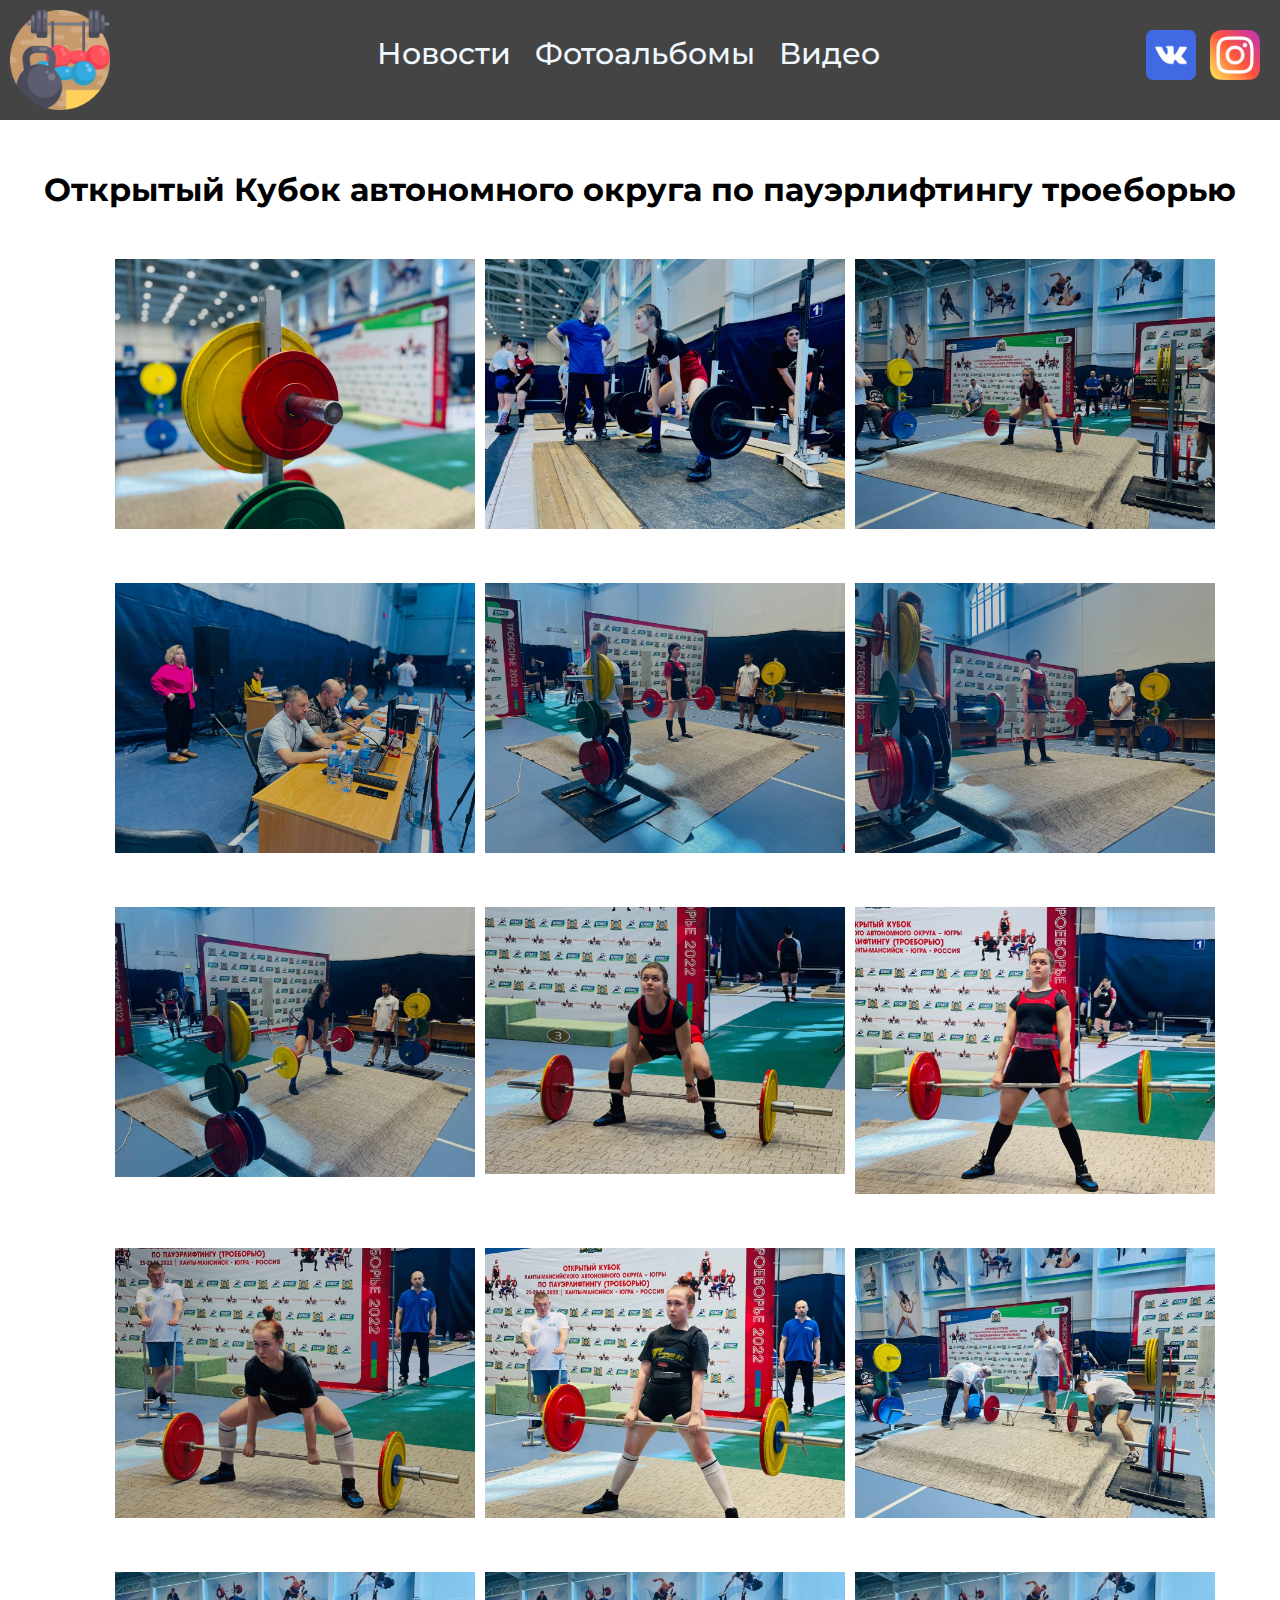
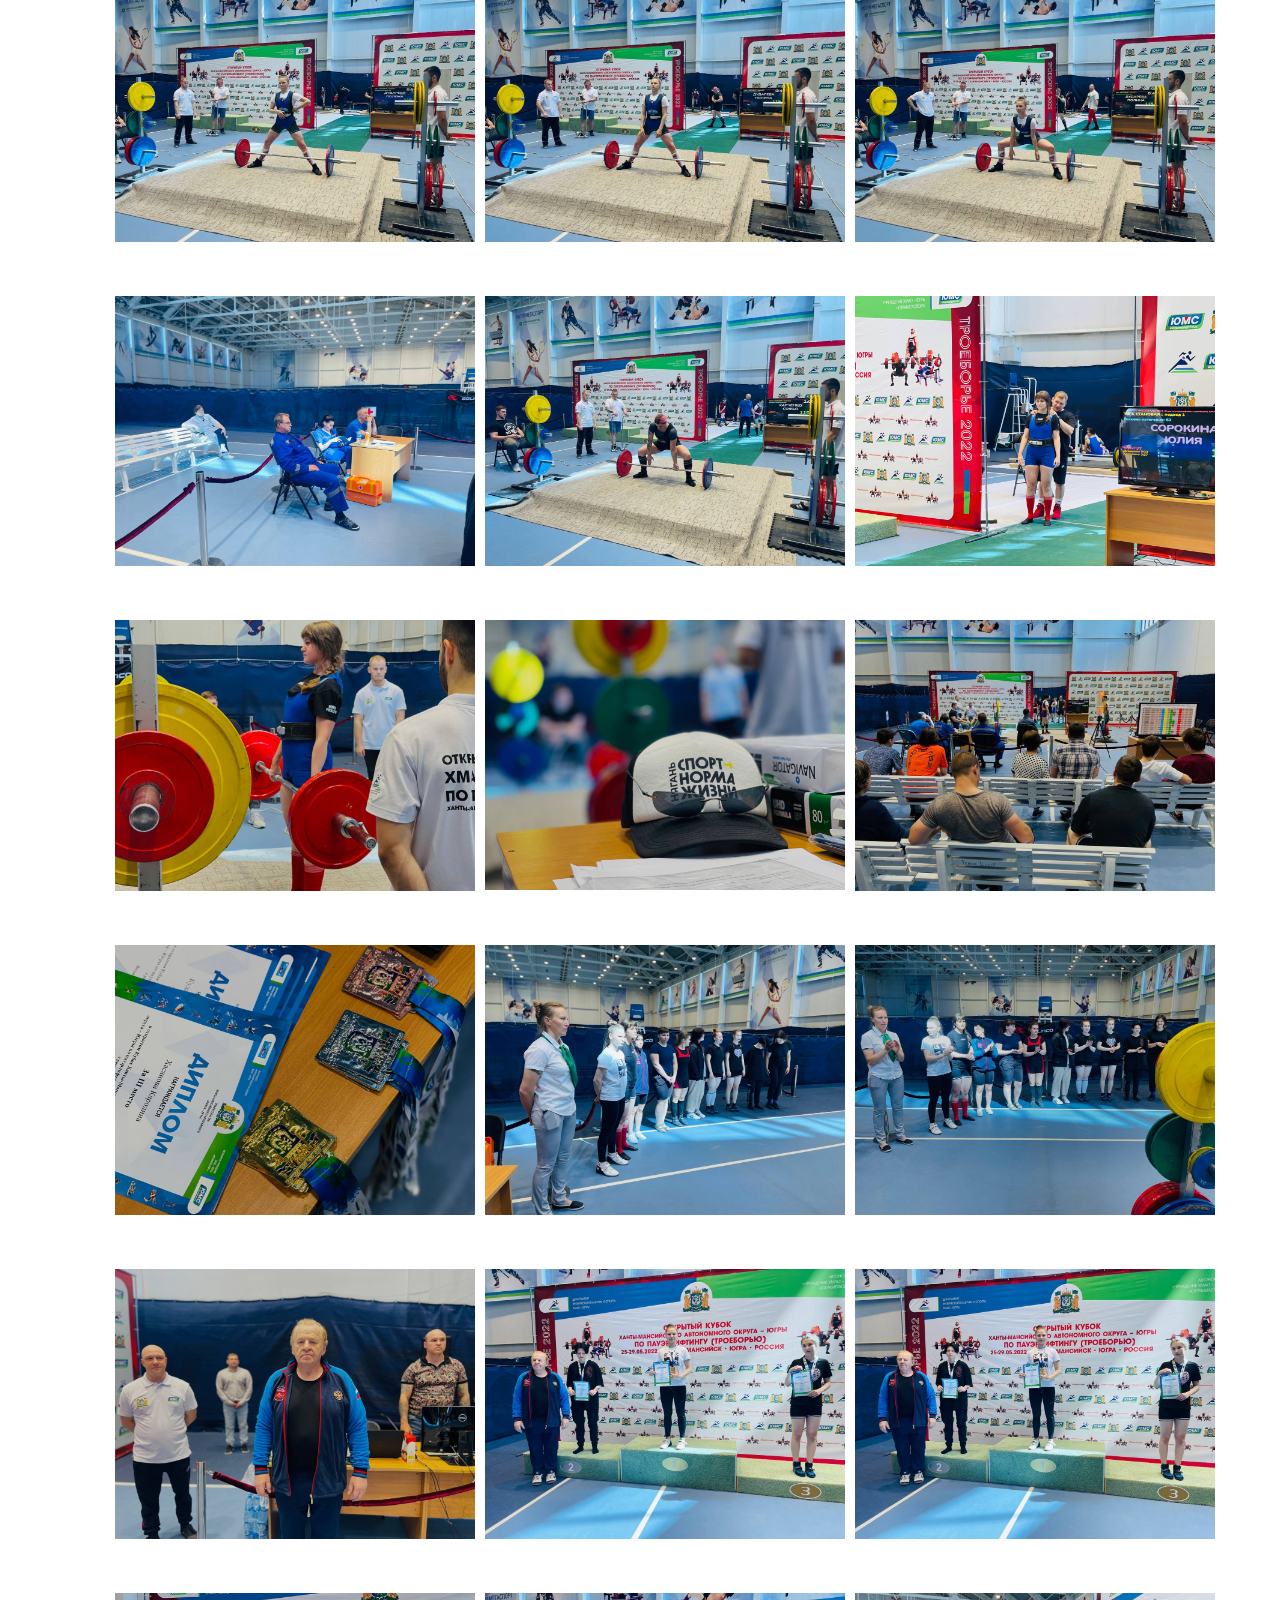
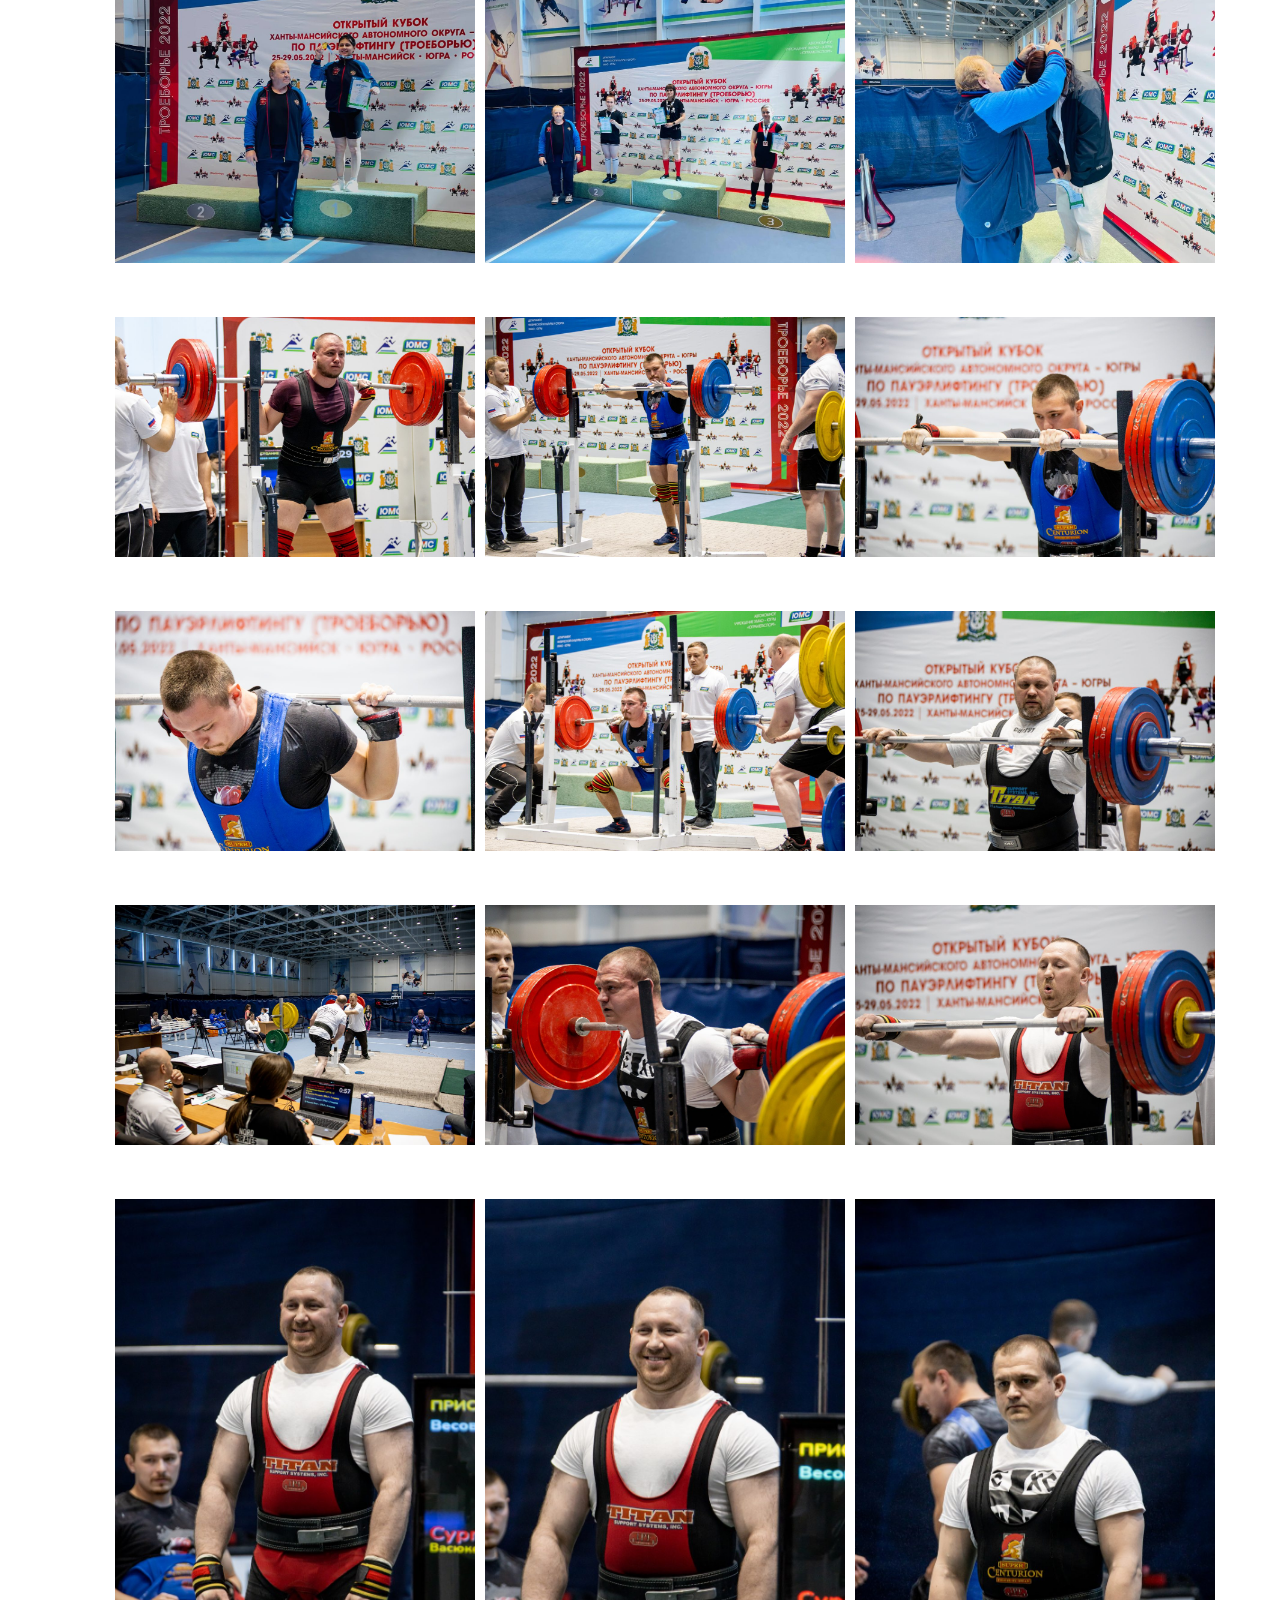
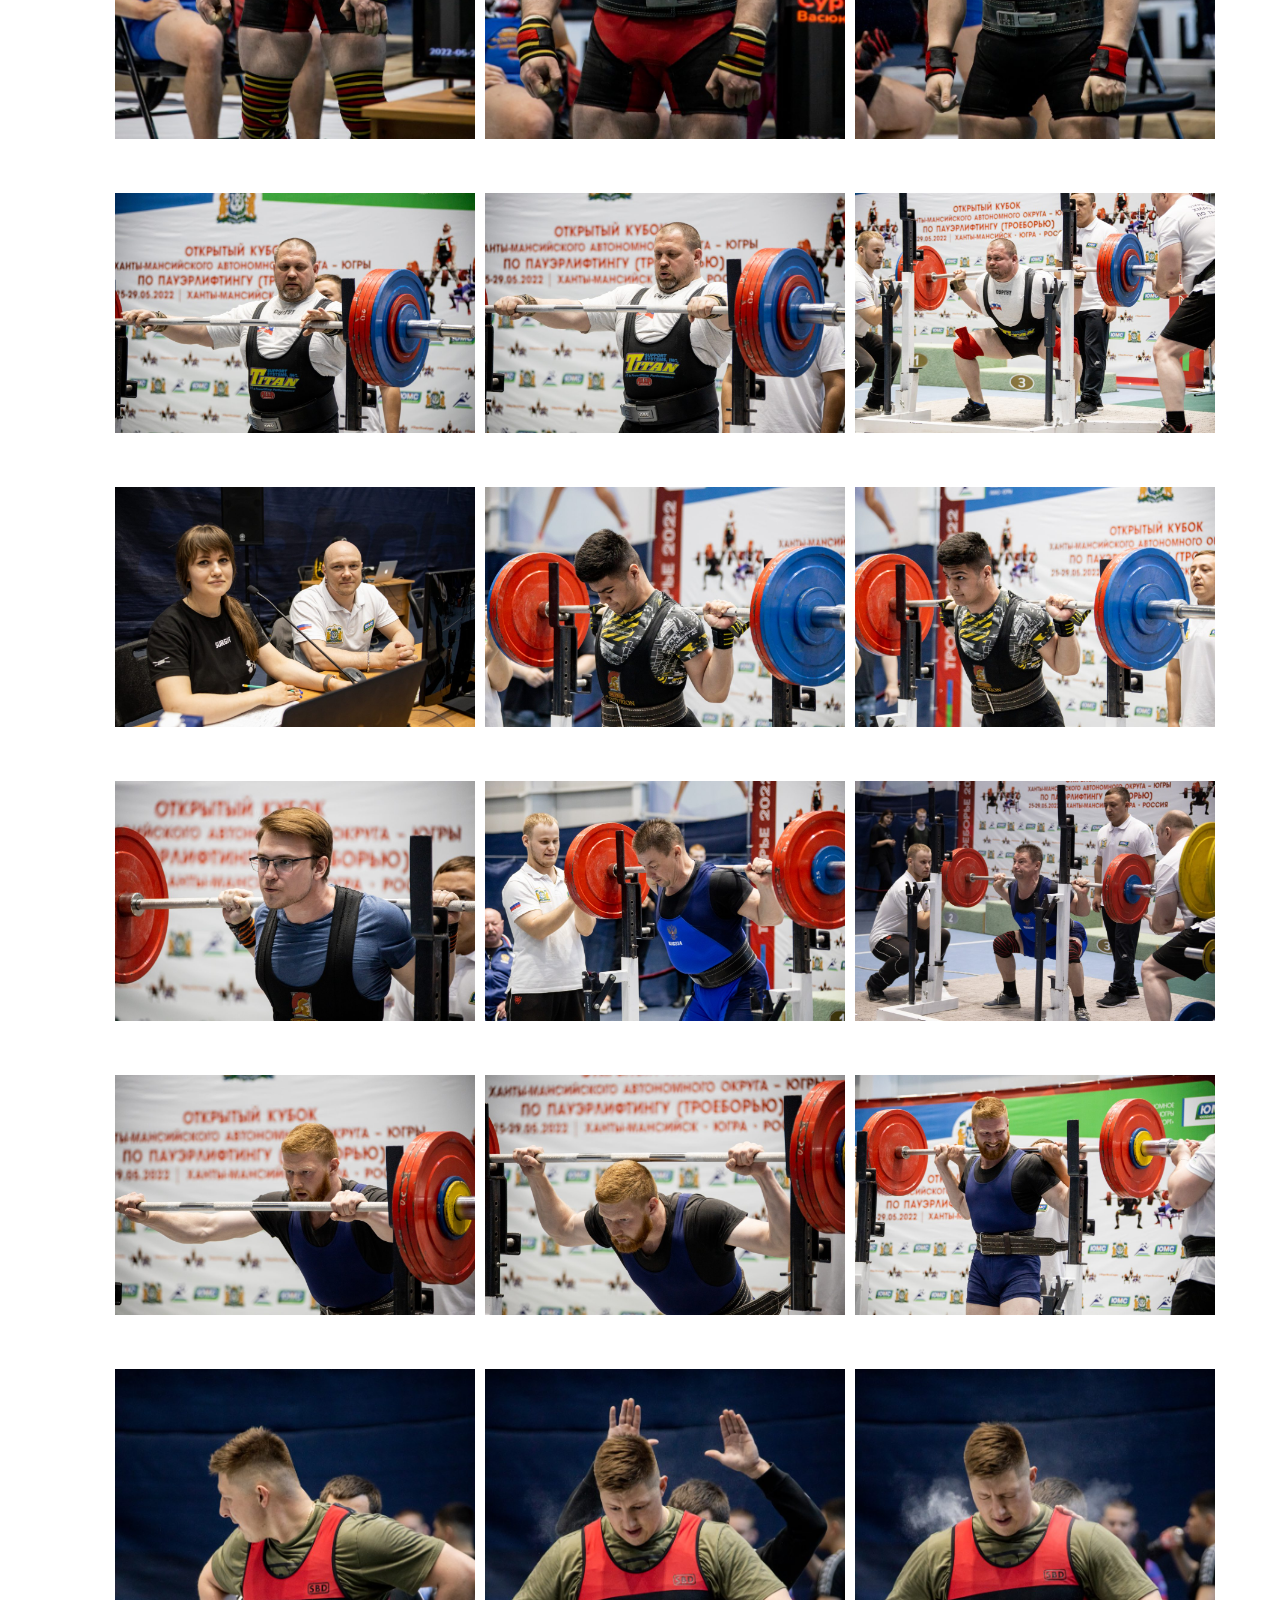
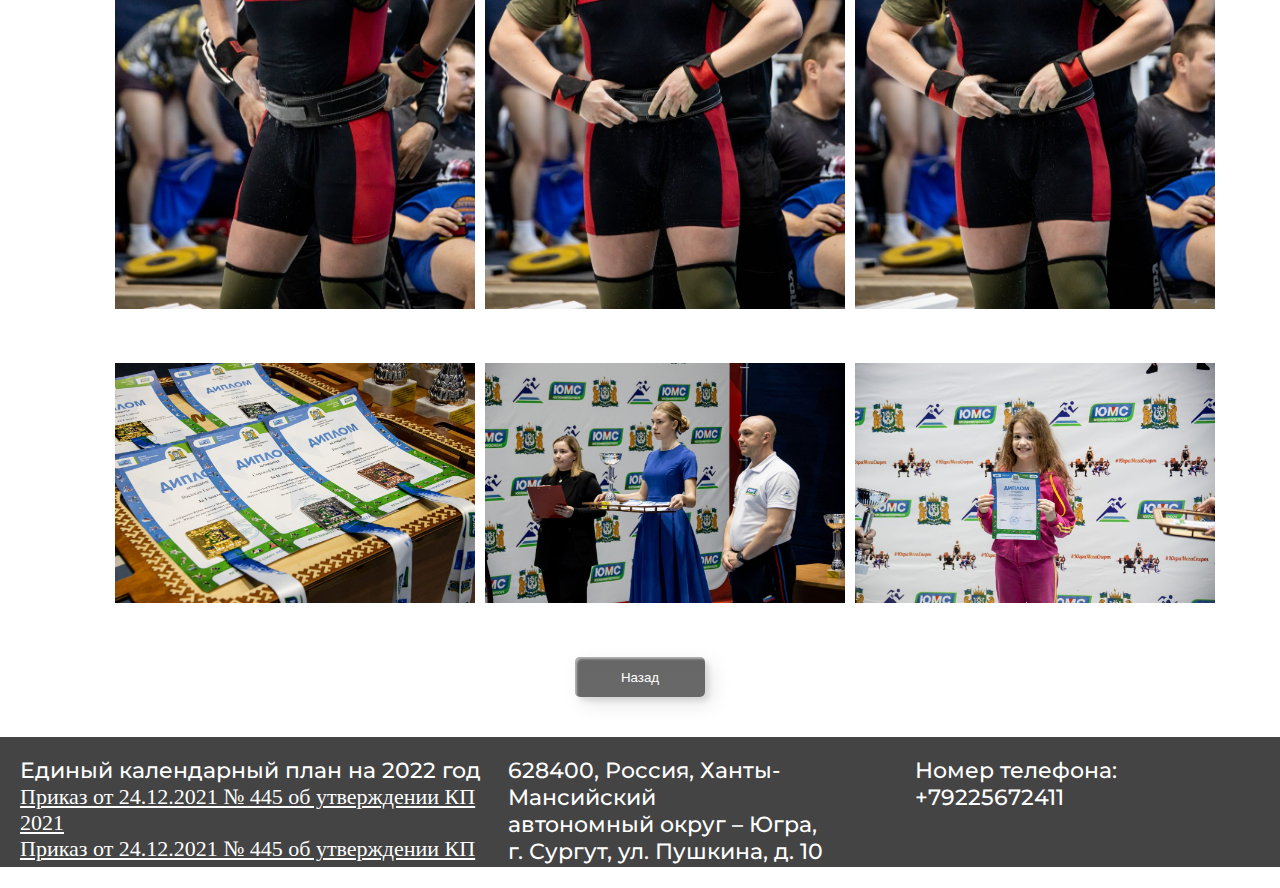
<file: albums_full.html>
<!DOCTYPE html>
<html lang="en">
<head>
    <meta charset="UTF-8">
    <meta http-equiv="X-UA-Compatible" content="IE=edge">
    <meta name="viewport" content="width=device-width, initial-scale=1.0">
    <link rel="stylesheet" href="/CSS/main.css">
    <link rel="icon" href="/img/nav/logo.png" type="image/x-icon">
    <title>Спортивные мероприятия</title>
</head>
<body>
    <div class="nav">
        <div class="nav_logo">
            <a href="/index.html"><img src="/img/nav/logo.png" alt=""></a>
        </div>
        <div class="main_text">
            <a href="/news.html">Новости</a>
            <a href="/photo_albums.html">Фотоальбомы</a>
            <a href="/video.html">Видео</a>
        </div>
        <div class="vkyout">
            <a href=""><img src="/img/nav/vk.png" alt=""></a>
            <a href=""><img src="/img/nav/inst.png" alt=""></a>
        </div>
    </div>
    <div class="news">
        <h1>Открытый Кубок автономного округа по пауэрлифтингу троеборью</h1>
    </div>
    <div class="gallery">
        <div class="card">
            <img src="/img/Catalog/1.jpg" alt="">
        </div>
        <div class="card">
            <img src="/img/Catalog/2.jpg" alt="">
        </div>
        <div class="card">
            <img src="/img/Catalog/3.jpg" alt="">
        </div>
    </div>
    <div class="gallery">
        <div class="card">
            <img src="/img/Catalog/4.jpg" alt="">
        </div>
        <div class="card">
            <img src="/img/Catalog/5.jpg" alt="">
        </div>
        <div class="card">
            <img src="/img/Catalog/6.jpg" alt="">
        </div>
    </div>
    <div class="gallery">
        <div class="card">
            <img src="/img/Catalog/7.jpg" alt="">
        </div>
        <div class="card">
            <img src="/img/Catalog/8.jpg" alt="">
        </div>
        <div class="card">
            <img src="/img/Catalog/9.jpg" alt="">
        </div>
    </div>
    <div class="gallery">
        <div class="card">
            <img src="/img/Catalog/10.jpg" alt="">
        </div>
        <div class="card">
            <img src="/img/Catalog/11.jpg" alt="">
        </div>
        <div class="card">
            <img src="/img/Catalog/12.jpg" alt="">
        </div>
    </div>
    <div class="gallery">
        <div class="card">
            <img src="/img/Catalog/13.jpg" alt="">
        </div>
        <div class="card">
            <img src="/img/Catalog/14.jpg" alt="">
        </div>
        <div class="card">
            <img src="/img/Catalog/15.jpg" alt="">
        </div>
    </div>
    <div class="gallery">
        <div class="card">
            <img src="/img/Catalog/16.jpg" alt="">
        </div>
        <div class="card">
            <img src="/img/Catalog/17.jpg" alt="">
        </div>
        <div class="card">
            <img src="/img/Catalog/18.jpg" alt="">
        </div>
    </div>
    <div class="gallery">
        <div class="card">
            <img src="/img/Catalog/19.jpg" alt="">
        </div>
        <div class="card">
            <img src="/img/Catalog/20.jpg" alt="">
        </div>
        <div class="card">
            <img src="/img/Catalog/21.jpg" alt="">
        </div>
    </div>
    <div class="gallery">
        <div class="card">
            <img src="/img/Catalog/22.jpg" alt="">
        </div>
        <div class="card">
            <img src="/img/Catalog/23.jpg" alt="">
        </div>
        <div class="card">
            <img src="/img/Catalog/24.jpg" alt="">
        </div>
    </div>
    <div class="gallery">
        <div class="card">
            <img src="/img/Catalog/25.jpg" alt="">
        </div>
        <div class="card">
            <img src="/img/Catalog/26.jpg" alt="">
        </div>
        <div class="card">
            <img src="/img/Catalog/27.jpg" alt="">
        </div>
    </div>
    <div class="gallery">
        <div class="card">
            <img src="/img/Catalog/28.jpg" alt="">
        </div>
        <div class="card">
            <img src="/img/Catalog/29.jpg" alt="">
        </div>
        <div class="card">
            <img src="/img/Catalog/30.jpg" alt="">
        </div>
    </div>
    <div class="gallery">
        <div class="card">
            <img src="/img/Catalog/31.jpg" alt="">
        </div>
        <div class="card">
            <img src="/img/Catalog/32.jpg" alt="">
        </div>
        <div class="card">
            <img src="/img/Catalog/33.jpg" alt="">
        </div>
    </div>
    <div class="gallery">
        <div class="card">
            <img src="/img/Catalog/34.jpg" alt="">
        </div>
        <div class="card">
            <img src="/img/Catalog/35.jpg" alt="">
        </div>
        <div class="card">
            <img src="/img/Catalog/43.jpg" alt="">
        </div>
    </div>
    <div class="gallery">
        <div class="card">
            <img src="/img/Catalog/37.jpg" alt="">
        </div>
        <div class="card">
            <img src="/img/Catalog/38.jpg" alt="">
        </div>
        <div class="card">
            <img src="/img/Catalog/41.jpg" alt="">
        </div>
    </div>
    <div class="gallery">
        <div class="card">
            <img src="/img/Catalog/40.jpg" alt="">
        </div>
        <div class="card">
            <img src="/img/Catalog/39.jpg" alt="">
        </div>
        <div class="card">
            <img src="/img/Catalog/36.jpg" alt="">
        </div>
    </div>
    <div class="gallery">
        <div class="card">
            <img src="/img/Catalog/43.jpg" alt="">
        </div>
        <div class="card">
            <img src="/img/Catalog/44.jpg" alt="">
        </div>
        <div class="card">
            <img src="/img/Catalog/45.jpg" alt="">
        </div>
    </div>
    <div class="gallery">
        <div class="card">
            <img src="/img/Catalog/46.jpg" alt="">
        </div>
        <div class="card">
            <img src="/img/Catalog/47.jpg" alt="">
        </div>
        <div class="card">
            <img src="/img/Catalog/48.jpg" alt="">
        </div>
    </div>
    <div class="gallery">
        <div class="card">
            <img src="/img/Catalog/49.jpg" alt="">
        </div>
        <div class="card">
            <img src="/img/Catalog/50.jpg" alt="">
        </div>
        <div class="card">
            <img src="/img/Catalog/51.jpg" alt="">
        </div>
    </div>
    <div class="gallery">
        <div class="card">
            <img src="/img/Catalog/52.jpg" alt="">
        </div>
        <div class="card">
            <img src="/img/Catalog/53.jpg" alt="">
        </div>
        <div class="card">
            <img src="/img/Catalog/54.jpg" alt="">
        </div>
    </div>
    <div class="gallery">
        <div class="card">
            <img src="/img/Catalog/55.jpg" alt="">
        </div>
        <div class="card">
            <img src="/img/Catalog/56.jpg" alt="">
        </div>
        <div class="card">
            <img src="/img/Catalog/57.jpg" alt="">
        </div>
    </div>
    <div class="gallery">
        <div class="card">
            <img src="/img/Catalog/58.jpg" alt="">
        </div>
        <div class="card">
            <img src="/img/Catalog/59.jpg" alt="">
        </div>
        <div class="card">
            <img src="/img/Catalog/60.jpg" alt="">
        </div>
    </div>
    <div class="titop">
        <div class="button_ons">
            <a href="/photo_albums.html"><button class="custom-btn3 btn-3"><span>Назад</span></button></a>
        </div>
    </div>
    <footer>
        <div class="">
            <p>Единый календарный план на 2022 год</p>
            <a href="/Файлы/ЕКП2021.pdf" target="_blank"><ul>Приказ от 24.12.2021 № 445 об утверждении КП 2021</ul></a>
            <a href="/Файлы/ЕКП2022.pdf" target="_blank"><ul>Приказ от 24.12.2021 № 445 об утверждении КП 2022</ul></a>
        </div>
        <p>628400, Россия, Ханты-Мансийский <br> автономный округ – Югра, <br> г. Сургут, ул. Пушкина, д. 10</p> 
        <p>Номер телефона: +79225672411</p>   
    </footer>
</body>
</html>
</file>
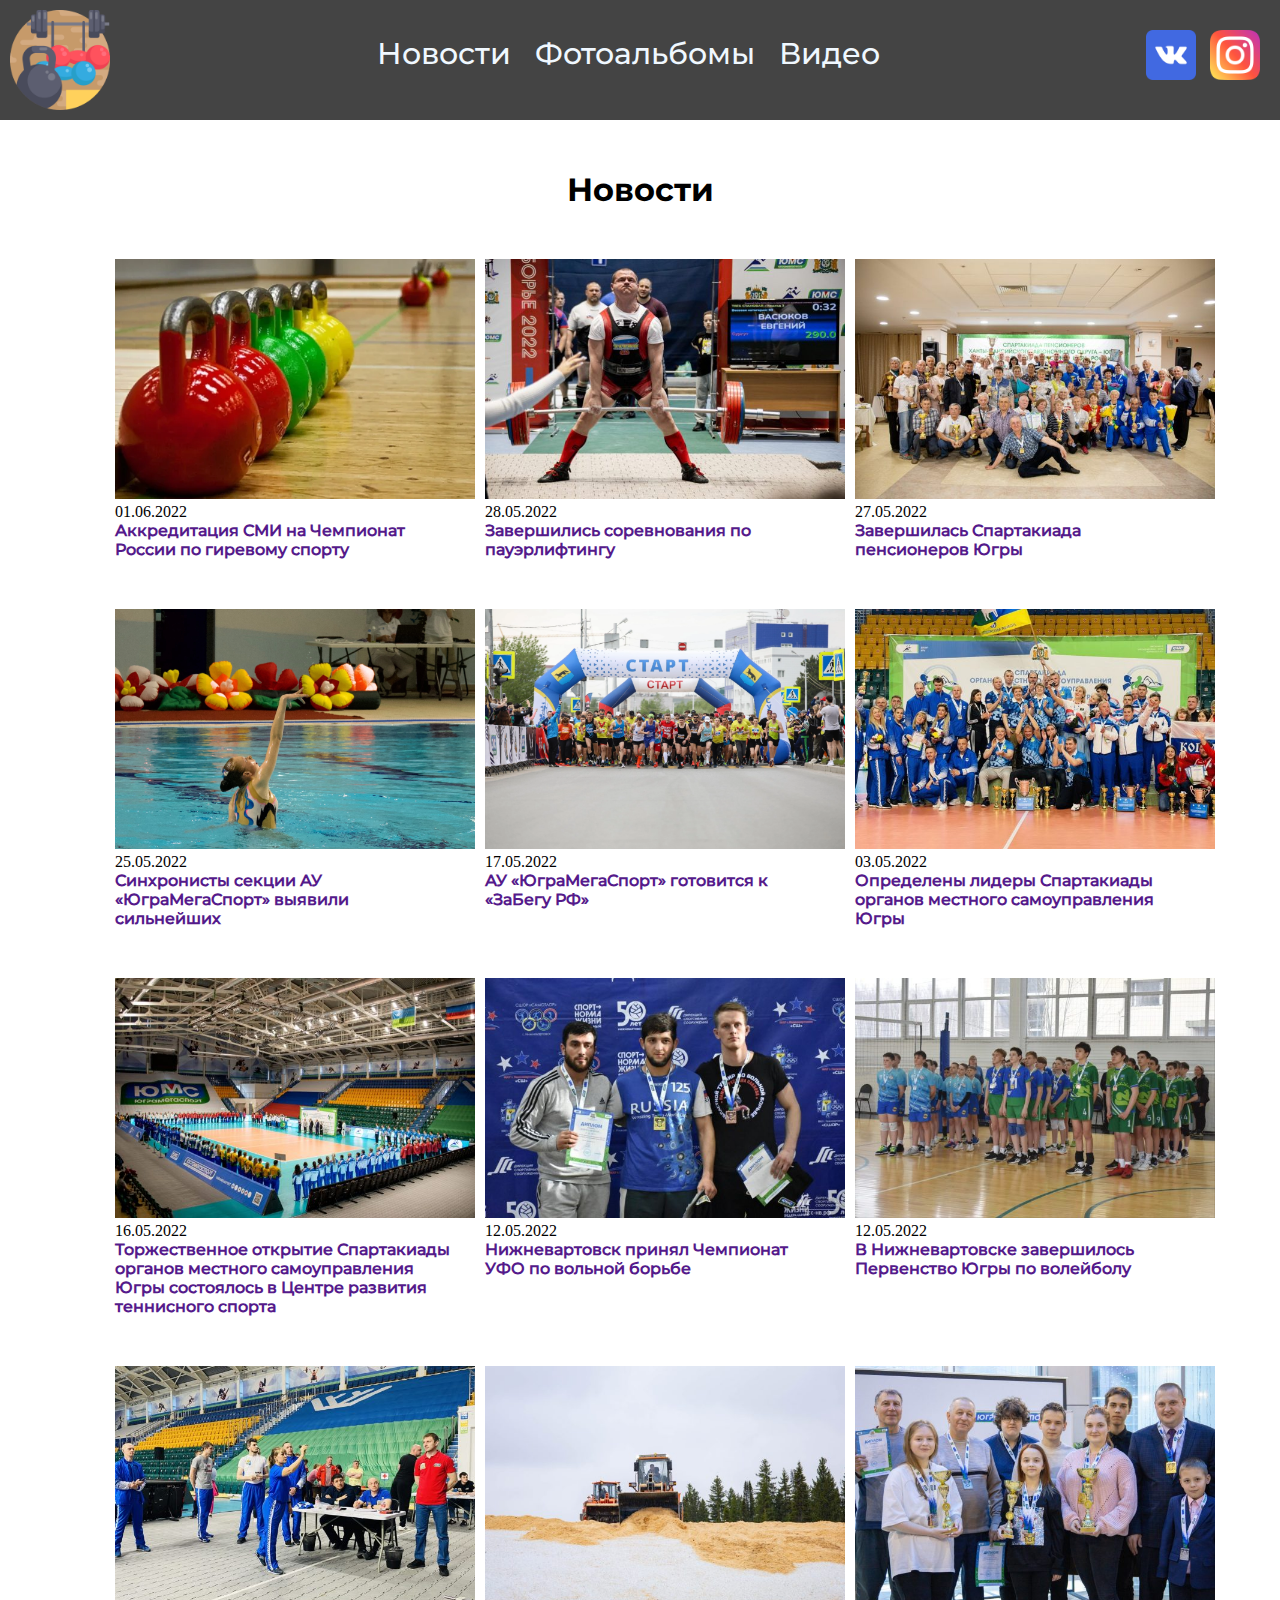
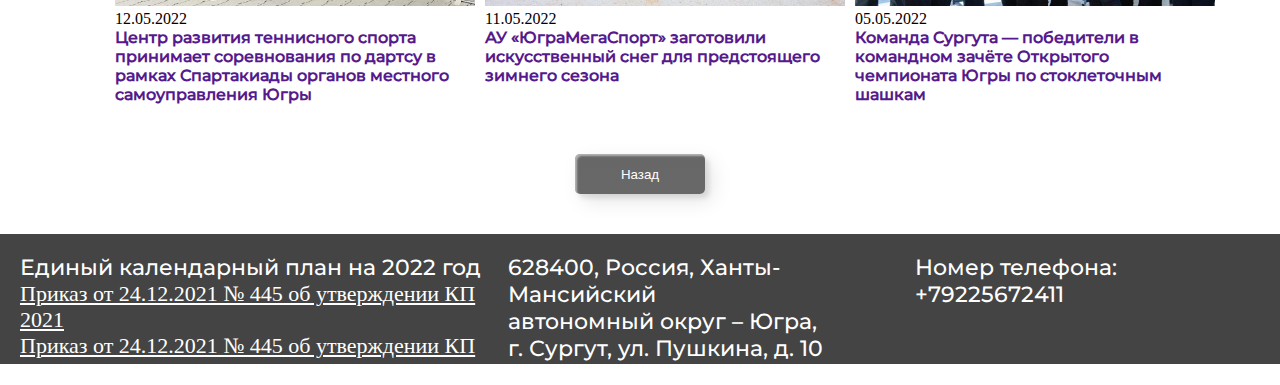
<file: news.html>
<!DOCTYPE html>
<html lang="en">
<head>
    <meta charset="UTF-8">
    <meta http-equiv="X-UA-Compatible" content="IE=edge">
    <meta name="viewport" content="width=device-width, initial-scale=1.0">
    <link rel="stylesheet" href="/CSS/news.css">
    <link rel="icon" href="/img/nav/logo.png" type="image/x-icon">
    <title>Спортивные мероприятия</title>
</head>
<body>
    <div class="nav">
        <div class="nav_logo">
            <a href="/index.html"><img src="/img/nav/logo.png" alt=""></a>
        </div>
        <div class="main_text">
            <a href="/index.html">Новости</a>
            <a href="/photo_albums.html">Фотоальбомы</a>
            <a href="/video.html">Видео</a>
        </div>
        <div class="vkyout">
            <a href=""><img src="/img/nav/vk.png" alt=""></a>
            <a href=""><img src="/img/nav/inst.png" alt=""></a>
        </div>
    </div>
    <div class="news">
        <h1>Новости</h1>
    </div>
    <div class="gallery">
        <div class="card">
            <img src="/img/news/1.1.jpg" alt="">
            <p>01.06.2022</p>
            <a href=""><b>Аккредитация СМИ на Чемпионат России по гиревому спорту</b></a>
        </div>
        <div class="card">
            <img src="/img/news/1.2.jpg" alt="">
            <p>28.05.2022</p>
            <a href=""><b>Завершились соревнования по пауэрлифтингу</b></a>
        </div>
        <div class="card">
            <img src="/img/news/1.3.jpg" alt="">
            <p>27.05.2022</p>
            <a href=""><b>Завершилась Спартакиада пенсионеров Югры</b></a>
        </div>
    </div>
    <div class="gallery">
        <div class="card">
            <img src="/img/news/2.1.png" alt="">
            <p>25.05.2022</p>
            <a href=""><b>Синхронисты секции АУ «ЮграМегаСпорт» выявили сильнейших</b></a>
        </div>
        <div class="card">
            <img src="/img/news/2.2.png" alt="">
            <p>17.05.2022</p>
            <a href=""><b>АУ «ЮграМегаСпорт» готовится к «ЗаБегу РФ»</b></a>
        </div>
        <div class="card">
            <img src="/img/news/2.3.png" alt="">
            <p>03.05.2022</p>
            <a href=""><b>Определены лидеры Спартакиады органов местного самоуправления Югры</b></a>
        </div>
    </div>
    <div class="gallery">
        <div class="card">
            <img src="/img/news/3.1.jpg" alt="">
            <p>16.05.2022</p>
            <a href=""><b>Торжественное открытие Спартакиады органов местного самоуправления Югры состоялось в Центре развития теннисного спорта</b></a>
        </div>
        <div class="card">
            <img src="/img/news/3.2.jpg" alt="">
            <p>12.05.2022</p>
            <a href=""><b>Нижневартовск принял Чемпионат УФО по вольной борьбе</b></a>
        </div>
        <div class="card">
            <img src="/img/news/3.3.jpg" alt="">
            <p>12.05.2022</p>
            <a href=""><b>В Нижневартовске завершилось Первенство Югры по волейболу</b></a>
        </div>
    </div>
    <div class="gallery">
        <div class="card">
            <img src="/img/news/4.1.jpeg" alt="">
            <p>12.05.2022</p>
            <a href=""><b>Центр развития теннисного спорта принимает соревнования по дартсу в рамках Спартакиады органов местного самоуправления Югры</b></a>
        </div>
        <div class="card">
            <img src="/img/news/4.2.jpg" alt="">
            <p>11.05.2022</p>
            <a href=""><b>АУ «ЮграМегаСпорт» заготовили искусственный снег для предстоящего зимнего сезона</b></a>
        </div>
        <div class="card">
            <img src="/img/news/4.3.jpg" alt="">
            <p>05.05.2022</p>
            <a href=""><b>Команда Сургута — победители в командном зачёте Открытого чемпионата Югры по стоклеточным шашкам</b></a>
        </div>
    </div>
    <div class="titop">
        <div class="button_ons">
            <a href="/index.html"><button class="custom-btn3 btn-3"><span>Назад</span></button></a>
        </div>
    </div>
    <footer>
        <div class="">
            <p>Единый календарный план на 2022 год</p>
            <a href="/Файлы/ЕКП2021.pdf" target="_blank"><ul>Приказ от 24.12.2021 № 445 об утверждении КП 2021</ul></a>
            <a href="/Файлы/ЕКП2022.pdf" target="_blank"><ul>Приказ от 24.12.2021 № 445 об утверждении КП 2022</ul></a>
        </div>
        <p>628400, Россия, Ханты-Мансийский <br> автономный округ – Югра, <br> г. Сургут, ул. Пушкина, д. 10</p> 
        <p>Номер телефона: +79225672411</p>   
    </footer>
</body>
</html>
</file>
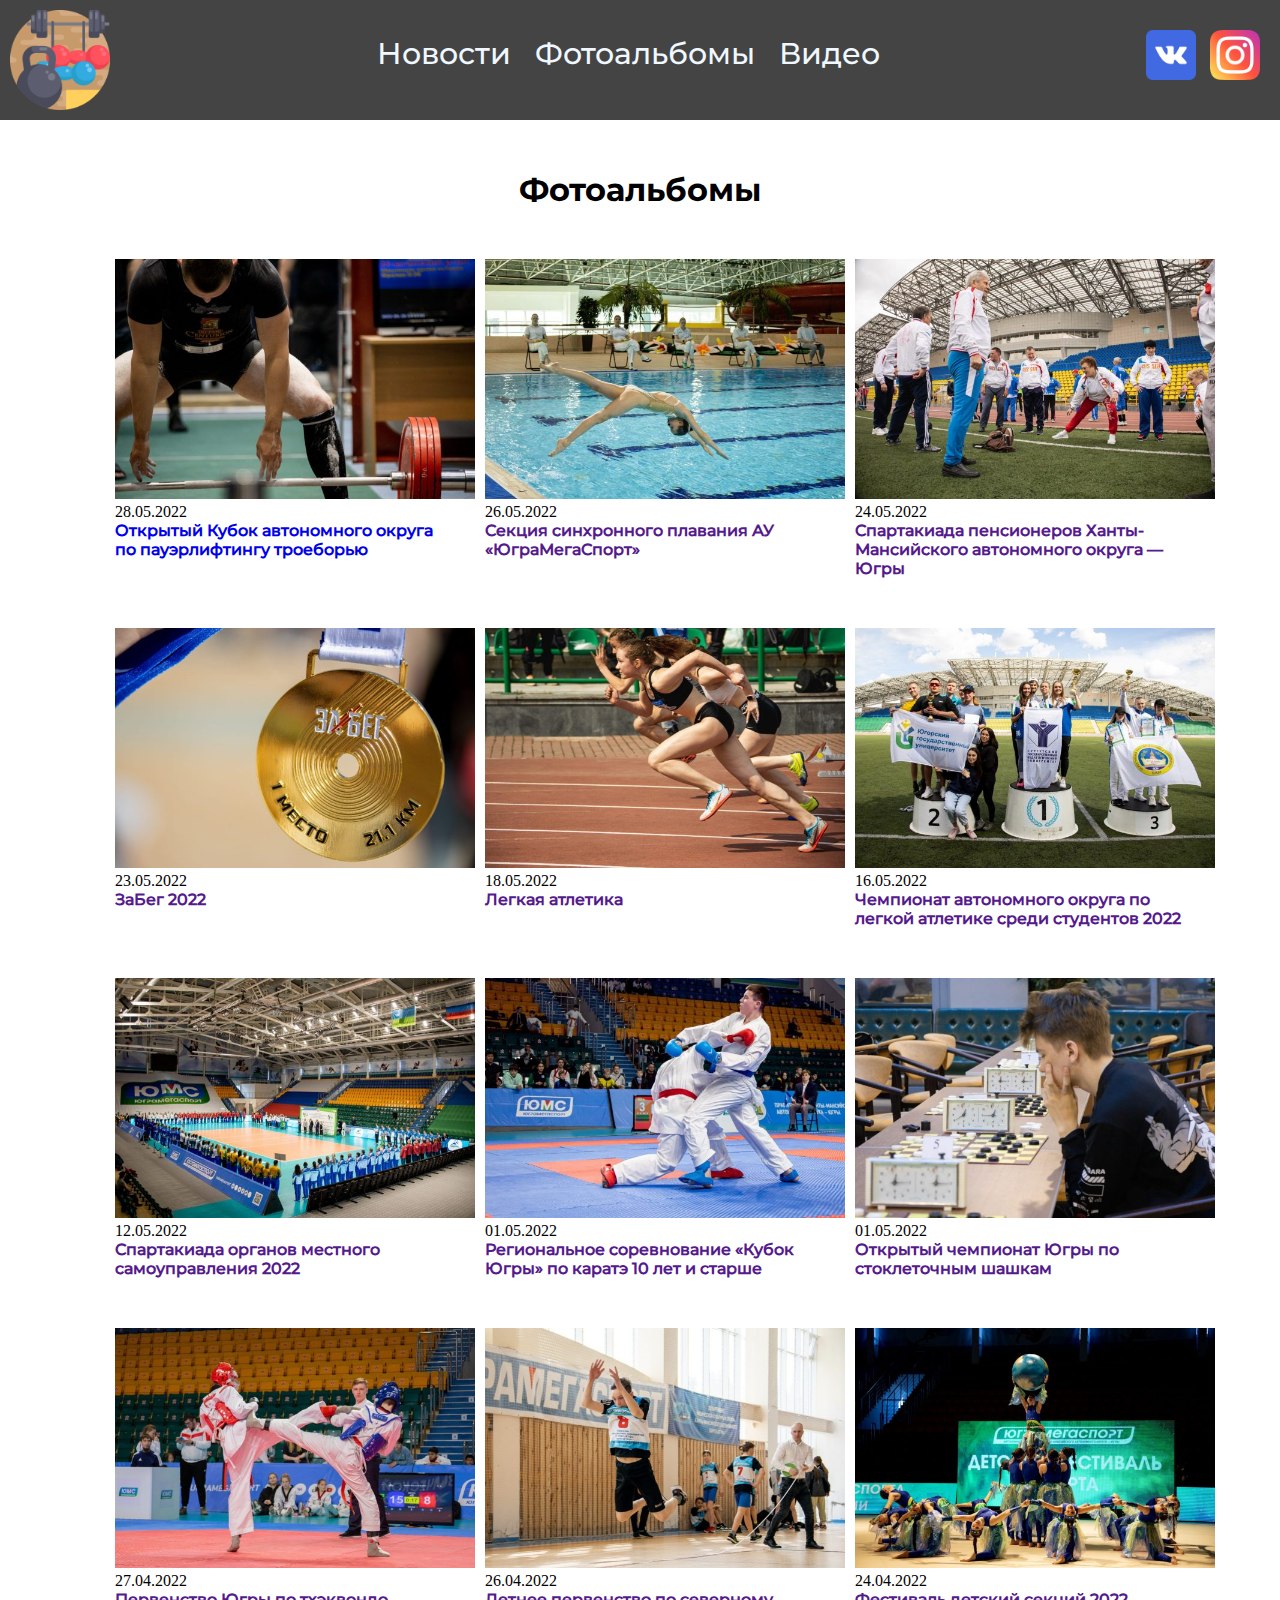
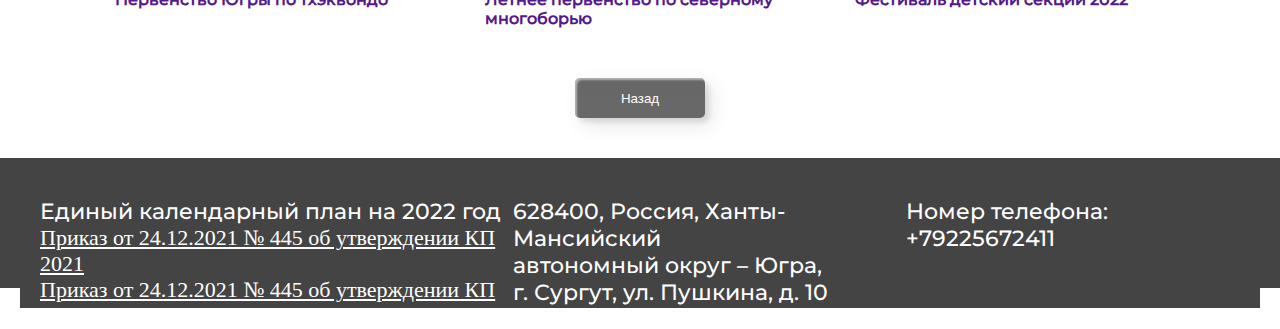
<file: photo_albums.html>
<!DOCTYPE html>
<html lang="en">
<head>
    <meta charset="UTF-8">
    <meta http-equiv="X-UA-Compatible" content="IE=edge">
    <meta name="viewport" content="width=device-width, initial-scale=1.0">
    <link rel="stylesheet" href="/CSS/photo.css">
    <link rel="icon" href="/img/nav/logo.png" type="image/x-icon">
    <title>Спортивные мероприятия</title>
</head>
<body>
    <div class="nav">
        <div class="nav_logo">
            <a href="/index.html"><img src="/img/nav/logo.png" alt=""></a>
        </div>
        <div class="main_text">
            <a href="/news.html">Новости</a>
            <a href="/photo_albums.html">Фотоальбомы</a>
            <a href="/video.html">Видео</a>
        </div>
        <div class="vkyout">
            <a href=""><img src="/img/nav/vk.png" alt=""></a>
            <a href=""><img src="/img/nav/inst.png" alt=""></a>
        </div>
    </div>
    <div class="news">
        <h1>Фотоальбомы</h1>
    </div>
    <div class="gallery">
        <div class="card">
            <img src="/img/photo_albums/1.1.jpg" alt="">
            <p>28.05.2022</p>
            <a href="/albums_full.html"><b>Открытый Кубок автономного округа по пауэрлифтингу троеборью</b></a>
        </div>
        <div class="card">
            <img src="/img/photo_albums/1.2.jpg" alt="">
            <p>26.05.2022</p>
            <a href=""><b>Секция синхронного плавания АУ «ЮграМегаСпорт»</b></a>
        </div>
        <div class="card">
            <img src="/img/photo_albums/1.3.jpg" alt="">
            <p>24.05.2022</p>
            <a href=""><b>Спартакиада пенсионеров Ханты-Мансийского автономного округа — Югры</b></a>
        </div>
    </div>
    <div class="gallery">
        <div class="card">
            <img src="/img/photo_albums/2.1.jpg" alt="">
            <p>23.05.2022</p>
            <a href=""><b>ЗаБег 2022</b></a>
        </div>
        <div class="card">
            <img src="/img/photo_albums/2.2.jpg" alt="">
            <p>18.05.2022</p>
            <a href=""><b>Легкая атлетика</b></a>
        </div>
        <div class="card">
            <img src="/img/photo_albums/2.3.jpg" alt="">
            <p>16.05.2022</p>
            <a href=""><b>Чемпионат автономного округа по легкой атлетике среди студентов 2022</b></a>
        </div>
    </div>
    <div class="gallery">
        <div class="card">
            <img src="/img/photo_albums/3.1.jpg" alt="">
            <p>12.05.2022</p>
            <a href=""><b>Спартакиада органов местного самоуправления 2022</b></a>
        </div>
        <div class="card">
            <img src="/img/photo_albums/3.2.jpg" alt="">
            <p>01.05.2022</p>
            <a href=""><b>Региональное соревнование «Кубок Югры» по каратэ 10 лет и старше</b></a>
        </div>
        <div class="card">
            <img src="/img/photo_albums/3.3.jpg" alt="">
            <p>01.05.2022</p>
            <a href=""><b>Открытый чемпионат Югры по стоклеточным шашкам</b></a>
        </div>
    </div>
    <div class="gallery">
        <div class="card">
            <img src="/img/photo_albums/4.1.jpg" alt="">
            <p>27.04.2022</p>
            <a href=""><b>Первенство Югры по тхэквондо</b></a>
        </div>
        <div class="card">
            <img src="/img/photo_albums/4.2.jpg" alt="">
            <p>26.04.2022</p>
            <a href=""><b>Летнее первенство по северному многоборью</b></a>
        </div>
        <div class="card">
            <img src="/img/photo_albums/4.3.jpg" alt="">
            <p>24.04.2022</p>
            <a href=""><b>Фестиваль детский секций 2022</b></a>
        </div>
    </div>
    <div class="titop">
        <div class="button_ons">
            <a href="/index.html"><button class="custom-btn3 btn-3"><span>Назад</span></button></a>
        </div>
    </div>
    <footer>
        <footer>
            <div class="">
                <p>Единый календарный план на 2022 год</p>
                <a href="/Файлы/ЕКП2021.pdf" target="_blank"><ul>Приказ от 24.12.2021 № 445 об утверждении КП 2021</ul></a>
                <a href="/Файлы/ЕКП2022.pdf" target="_blank"><ul>Приказ от 24.12.2021 № 445 об утверждении КП 2022</ul></a>
            </div>
            <p>628400, Россия, Ханты-Мансийский <br> автономный округ – Югра, <br> г. Сургут, ул. Пушкина, д. 10</p> 
            <p>Номер телефона: +79225672411</p>   
        </footer>
</body>
</html>
</file>
<file: CSS/main.css>
@font-face {
    font-family: 'Montserrat-Bold';
    src: url(/Fonts/static/Montserrat-Bold.ttf);
}
@font-face {
    font-family: 'Montserrat-Light';
    src: url(/Fonts/static/Montserrat-Light.ttf);
}
@font-face {
    font-family: 'Montserrat-Medium';
    src: url(/Fonts/static/Montserrat-Medium.ttf);
}
* {
  margin: 0;
  padding: 0;
}
.nav {
  background-color: rgb(68, 68, 68);
  height: 120px;
  margin-bottom: 50px;
  display: flex;
  justify-content: space-between;
  position: sticky;
  top: 0;
  z-index: 3;
}
.nav_logo {
  padding: 10px;
}
.nav_logo img {
  width: 100px;
  height: auto;
}
.main_text {
  margin-top: 35px;
}
.main_text a {
  font-family: Montserrat-Medium;
  text-decoration: none;
  color: aliceblue;
  font-size: 30px;
  margin-left: 10px;
  margin-right: 10px;
}
.main_text a:hover {
  color: rgb(117, 117, 117);
}
.news {
  text-align: center;
  margin-bottom: 50px;
}
.news h1 {
  font-family: Montserrat-Bold;
}
.vkyout {
  padding: 10px; 
  padding-top: 30px;
}
.vkyout a {
  margin-right: 10px;
}
.vkyout img {
  width: 50px;
}
.gallery {
  display: flex;
  flex-wrap: wrap;
  justify-content: center;
}
.card {
  margin-left: 30px;
  width: 340px;
  margin-bottom: 50px;
}
.card a {
  text-decoration: none;
  font-family: Montserrat-Medium;
}
.card a:hover {
  color: rgb(0, 66, 209);
}
.card img{
  width: 360px;
}
.titop {
  display: flex;
  justify-content: center;
}
.custom-btn3 {
  width: 130px;
  height: 40px;
  color: #fff;
  border-radius: 5px;
  padding: 10px 25px;
  font-family: 'Lato', sans-serif;
  font-weight: 500;
  background: transparent;
  cursor: pointer;
  transition: all 0.3s ease;
  position: relative;
  display: inline-block;
  box-shadow:inset 2px 2px 2px 0px rgba(255,255,255,.5),
  7px 7px 20px 0px rgba(0,0,0,.1),
  4px 4px 5px 0px rgba(0,0,0,.1);
  outline: none;
}
  .btn-3 {
  background: rgb(117, 117, 117);
  background: linear-gradient(0deg, rgb(104, 104, 104) 0%, rgb(103, 103, 104) 100%);
  width: 130px;
  height: 40px;
  line-height: 42px;
  padding: 0;
  border: none;
  
}
  .btn-3 span {
  position: relative;
  display: block;
  width: 100%;
  height: 100%;
}
  .btn-3:before,
  .btn-3:after {
  position: absolute;
  content: "";
  right: 0;
  top: 0;
  background: rgb(105, 105, 105);
  transition: all 0.3s ease;
}
  .btn-3:before {
  height: 0%;
  width: 2px;
}
  .btn-3:after {
  width: 0%;
  height: 2px;
}
  .btn-3:hover{
  background: transparent;
  box-shadow: none;
}
  .btn-3:hover:before {
  height: 100%;
}
.btn-3:hover:after {
  width: 100%;
}
.btn-3 span:hover{
  color: rgb(114, 115, 116);
}
.btn-3 span:before,
.btn-3 span:after {
  position: absolute;
  content: "";
  left: 0;
  bottom: 0;
  background: rgb(93, 93, 94);
  transition: all 0.3s ease;
}
  .btn-3 span:before {
  width: 2px;
  height: 0%;
}
  .btn-3 span:after {
  width: 0%;
  height: 2px;
}
  .btn-3 span:hover:before {
  height: 100%;
}
  .btn-3 span:hover:after {
  width: 100%;
}
.button_ons {
  margin-bottom: 40px;
}
video{
  width: 1000px;
  margin-left: auto;
  margin-right: auto;
  display: block
}
.wow a {
  text-decoration: none;
  text-align: center;
  font-family: Montserrat-Bold;
}
.wow {
  margin-bottom: 50px;
}
footer {
  background-color: rgb(68, 68, 68);
  height: 90px;
  display: flex;
  justify-content: space-around;
  padding: 20px;
}
footer img {
  width: 150px;
}
footer p {
  color: #fff;
  font-size: 22px;
  font-family: Montserrat-Medium;
}
footer a{
    color: #fff;
    font-size: 22px;
}
footer a:hover {
  color: rgb(117, 117, 117)
}
</file>
<file: CSS/news.css>
@font-face {
    font-family: 'Montserrat-Bold';
    src: url(/Fonts/static/Montserrat-Bold.ttf);
}
@font-face {
    font-family: 'Montserrat-Light';
    src: url(/Fonts/static/Montserrat-Light.ttf);
}
@font-face {
    font-family: 'Montserrat-Medium';
    src: url(/Fonts/static/Montserrat-Medium.ttf);
}
* {
  margin: 0;
  padding: 0;
}
.nav {
  background-color: rgb(68, 68, 68);
  height: 120px;
  margin-bottom: 50px;
  display: flex;
  justify-content: space-between;
  position: sticky;
  top: 0;
  z-index: 3;
}
.nav_logo {
  padding: 10px;
}
.nav_logo img {
  width: 100px;
  height: auto;
}
.main_text {
  margin-top: 35px;
}
.main_text a {
  font-family: Montserrat-Medium;
  text-decoration: none;
  color: aliceblue;
  font-size: 30px;
  margin-left: 10px;
  margin-right: 10px;
}
.main_text a:hover {
  color: rgb(117, 117, 117);
}
.news {
  text-align: center;
  margin-bottom: 50px;
}
.news h1 {
  font-family: Montserrat-Bold;
}
.vkyout {
  padding: 10px; 
  padding-top: 30px;
}
.vkyout a {
  margin-right: 10px;
}
.vkyout img {
  width: 50px;
}
.gallery {
  display: flex;
  flex-wrap: wrap;
  justify-content: center;
}
.card {
  margin-left: 30px;
  width: 340px;
  margin-bottom: 50px;
}
.card a {
  text-decoration: none;
  font-family: Montserrat-Medium;
}
.card a:hover {
  color: rgb(0, 66, 209);
}
.card img{
  width: 360px;
}
.titop {
  display: flex;
  justify-content: center;
}
.custom-btn3 {
  width: 130px;
  height: 40px;
  color: #fff;
  border-radius: 5px;
  padding: 10px 25px;
  font-family: 'Lato', sans-serif;
  font-weight: 500;
  background: transparent;
  cursor: pointer;
  transition: all 0.3s ease;
  position: relative;
  display: inline-block;
  box-shadow:inset 2px 2px 2px 0px rgba(255,255,255,.5),
  7px 7px 20px 0px rgba(0,0,0,.1),
  4px 4px 5px 0px rgba(0,0,0,.1);
  outline: none;
}
  .btn-3 {
  background: rgb(117, 117, 117);
  background: linear-gradient(0deg, rgb(104, 104, 104) 0%, rgb(103, 103, 104) 100%);
  width: 130px;
  height: 40px;
  line-height: 42px;
  padding: 0;
  border: none;
  
}
  .btn-3 span {
  position: relative;
  display: block;
  width: 100%;
  height: 100%;
}
  .btn-3:before,
  .btn-3:after {
  position: absolute;
  content: "";
  right: 0;
  top: 0;
  background: rgb(105, 105, 105);
  transition: all 0.3s ease;
}
  .btn-3:before {
  height: 0%;
  width: 2px;
}
  .btn-3:after {
  width: 0%;
  height: 2px;
}
  .btn-3:hover{
  background: transparent;
  box-shadow: none;
}
  .btn-3:hover:before {
  height: 100%;
}
.btn-3:hover:after {
  width: 100%;
}
.btn-3 span:hover{
  color: rgb(114, 115, 116);
}
.btn-3 span:before,
.btn-3 span:after {
  position: absolute;
  content: "";
  left: 0;
  bottom: 0;
  background: rgb(93, 93, 94);
  transition: all 0.3s ease;
}
  .btn-3 span:before {
  width: 2px;
  height: 0%;
}
  .btn-3 span:after {
  width: 0%;
  height: 2px;
}
  .btn-3 span:hover:before {
  height: 100%;
}
  .btn-3 span:hover:after {
  width: 100%;
}
.button_ons {
  margin-bottom: 40px;
}
video{
  width: 1000px;
  margin-left: auto;
  margin-right: auto;
  display: block
}
.wow a {
  text-decoration: none;
  text-align: center;
  font-family: Montserrat-Bold;
}
.wow {
  margin-bottom: 50px;
}
footer {
  background-color: rgb(68, 68, 68);
  height: 90px;
  display: flex;
  justify-content: space-around;
  padding: 20px;
}
footer img {
  width: 150px;
}
footer p {
  color: #fff;
  font-size: 22px;
  font-family: Montserrat-Medium;
}
footer a{
    color: #fff;
    font-size: 22px;
}
footer a:hover {
  color: rgb(117, 117, 117)
}
</file>
<file: CSS/photo.css>
@font-face {
    font-family: 'Montserrat-Bold';
    src: url(/Fonts/static/Montserrat-Bold.ttf);
}
@font-face {
    font-family: 'Montserrat-Light';
    src: url(/Fonts/static/Montserrat-Light.ttf);
}
@font-face {
    font-family: 'Montserrat-Medium';
    src: url(/Fonts/static/Montserrat-Medium.ttf);
}
* {
  margin: 0;
  padding: 0;
}
.nav {
  background-color: rgb(68, 68, 68);
  height: 120px;
  margin-bottom: 50px;
  display: flex;
  justify-content: space-between;
  position: sticky;
  top: 0;
  z-index: 3;
}
.nav_logo {
  padding: 10px;
}
.nav_logo img {
  width: 100px;
  height: auto;
}
.main_text {
  margin-top: 35px;
}
.main_text a {
  font-family: Montserrat-Medium;
  text-decoration: none;
  color: aliceblue;
  font-size: 30px;
  margin-left: 10px;
  margin-right: 10px;
}
.main_text a:hover {
  color: rgb(117, 117, 117);
}
.news {
  text-align: center;
  margin-bottom: 50px;
}
.news h1 {
  font-family: Montserrat-Bold;
}
.vkyout {
  padding: 10px; 
  padding-top: 30px;
}
.vkyout a {
  margin-right: 10px;
}
.vkyout img {
  width: 50px;
}
.gallery {
  display: flex;
  flex-wrap: wrap;
  justify-content: center;
}
.card {
  margin-left: 30px;
  width: 340px;
  margin-bottom: 50px;
}
.card a {
  text-decoration: none;
  font-family: Montserrat-Medium;
}
.card a:hover {
  color: rgb(0, 66, 209);
}
.card img{
  width: 360px;
}
.titop {
  display: flex;
  justify-content: center;
}
.custom-btn3 {
  width: 130px;
  height: 40px;
  color: #fff;
  border-radius: 5px;
  padding: 10px 25px;
  font-family: 'Lato', sans-serif;
  font-weight: 500;
  background: transparent;
  cursor: pointer;
  transition: all 0.3s ease;
  position: relative;
  display: inline-block;
  box-shadow:inset 2px 2px 2px 0px rgba(255,255,255,.5),
  7px 7px 20px 0px rgba(0,0,0,.1),
  4px 4px 5px 0px rgba(0,0,0,.1);
  outline: none;
}
  .btn-3 {
  background: rgb(117, 117, 117);
  background: linear-gradient(0deg, rgb(104, 104, 104) 0%, rgb(103, 103, 104) 100%);
  width: 130px;
  height: 40px;
  line-height: 42px;
  padding: 0;
  border: none;
  
}
  .btn-3 span {
  position: relative;
  display: block;
  width: 100%;
  height: 100%;
}
  .btn-3:before,
  .btn-3:after {
  position: absolute;
  content: "";
  right: 0;
  top: 0;
  background: rgb(105, 105, 105);
  transition: all 0.3s ease;
}
  .btn-3:before {
  height: 0%;
  width: 2px;
}
  .btn-3:after {
  width: 0%;
  height: 2px;
}
  .btn-3:hover{
  background: transparent;
  box-shadow: none;
}
  .btn-3:hover:before {
  height: 100%;
}
.btn-3:hover:after {
  width: 100%;
}
.btn-3 span:hover{
  color: rgb(114, 115, 116);
}
.btn-3 span:before,
.btn-3 span:after {
  position: absolute;
  content: "";
  left: 0;
  bottom: 0;
  background: rgb(93, 93, 94);
  transition: all 0.3s ease;
}
  .btn-3 span:before {
  width: 2px;
  height: 0%;
}
  .btn-3 span:after {
  width: 0%;
  height: 2px;
}
  .btn-3 span:hover:before {
  height: 100%;
}
  .btn-3 span:hover:after {
  width: 100%;
}
.button_ons {
  margin-bottom: 40px;
}
video{
  width: 1000px;
  margin-left: auto;
  margin-right: auto;
  display: block
}
.wow a {
  text-decoration: none;
  text-align: center;
  font-family: Montserrat-Bold;
}
.wow {
  margin-bottom: 50px;
}
footer {
  background-color: rgb(68, 68, 68);
  height: 90px;
  display: flex;
  justify-content: space-around;
  padding: 20px;
}
footer img {
  width: 150px;
}
footer p {
  color: #fff;
  font-size: 22px;
  font-family: Montserrat-Medium;
}
footer a{
    color: #fff;
    font-size: 22px;
}
footer a:hover {
  color: rgb(117, 117, 117)
}
</file>
